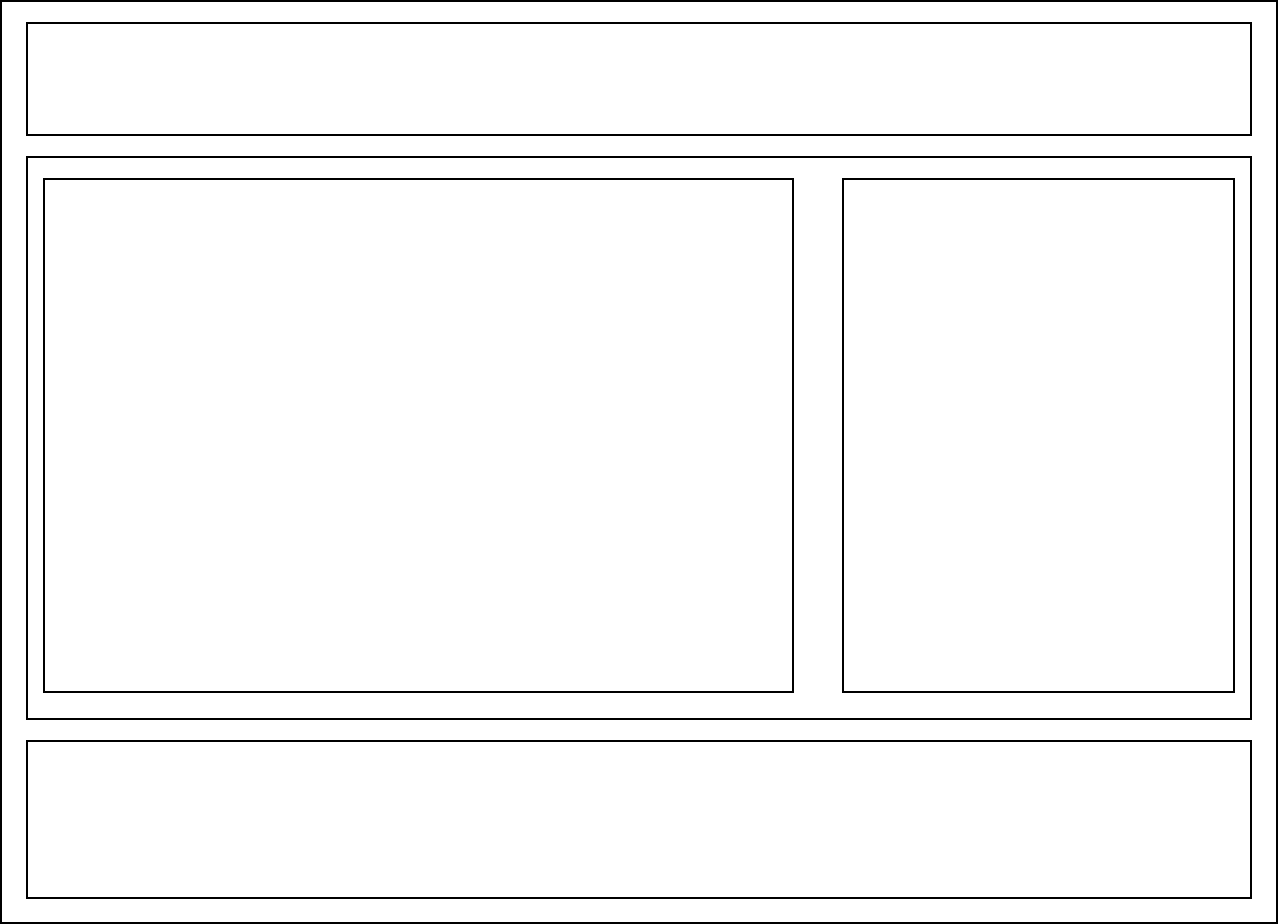
<file: home-work-module-5/dz_5_4/index.html>
<!DOCTYPE html>
<html>
<head>
	<meta charset="UTF-8">
	<link rel="stylesheet" href="css/reset.css">
	<link rel="stylesheet" href="css/style.css">
	<title>Homework 5-4</title>
</head>
<body>
<div class="fullwrap">
	<div class="header"></div>
	<div class="wrap">
			<div class="main clearfix"></div>
			<div class="sidebar"></div>
	</div>
	<div class="footer"></div>
</div>
	
</body>
</html>
</file>
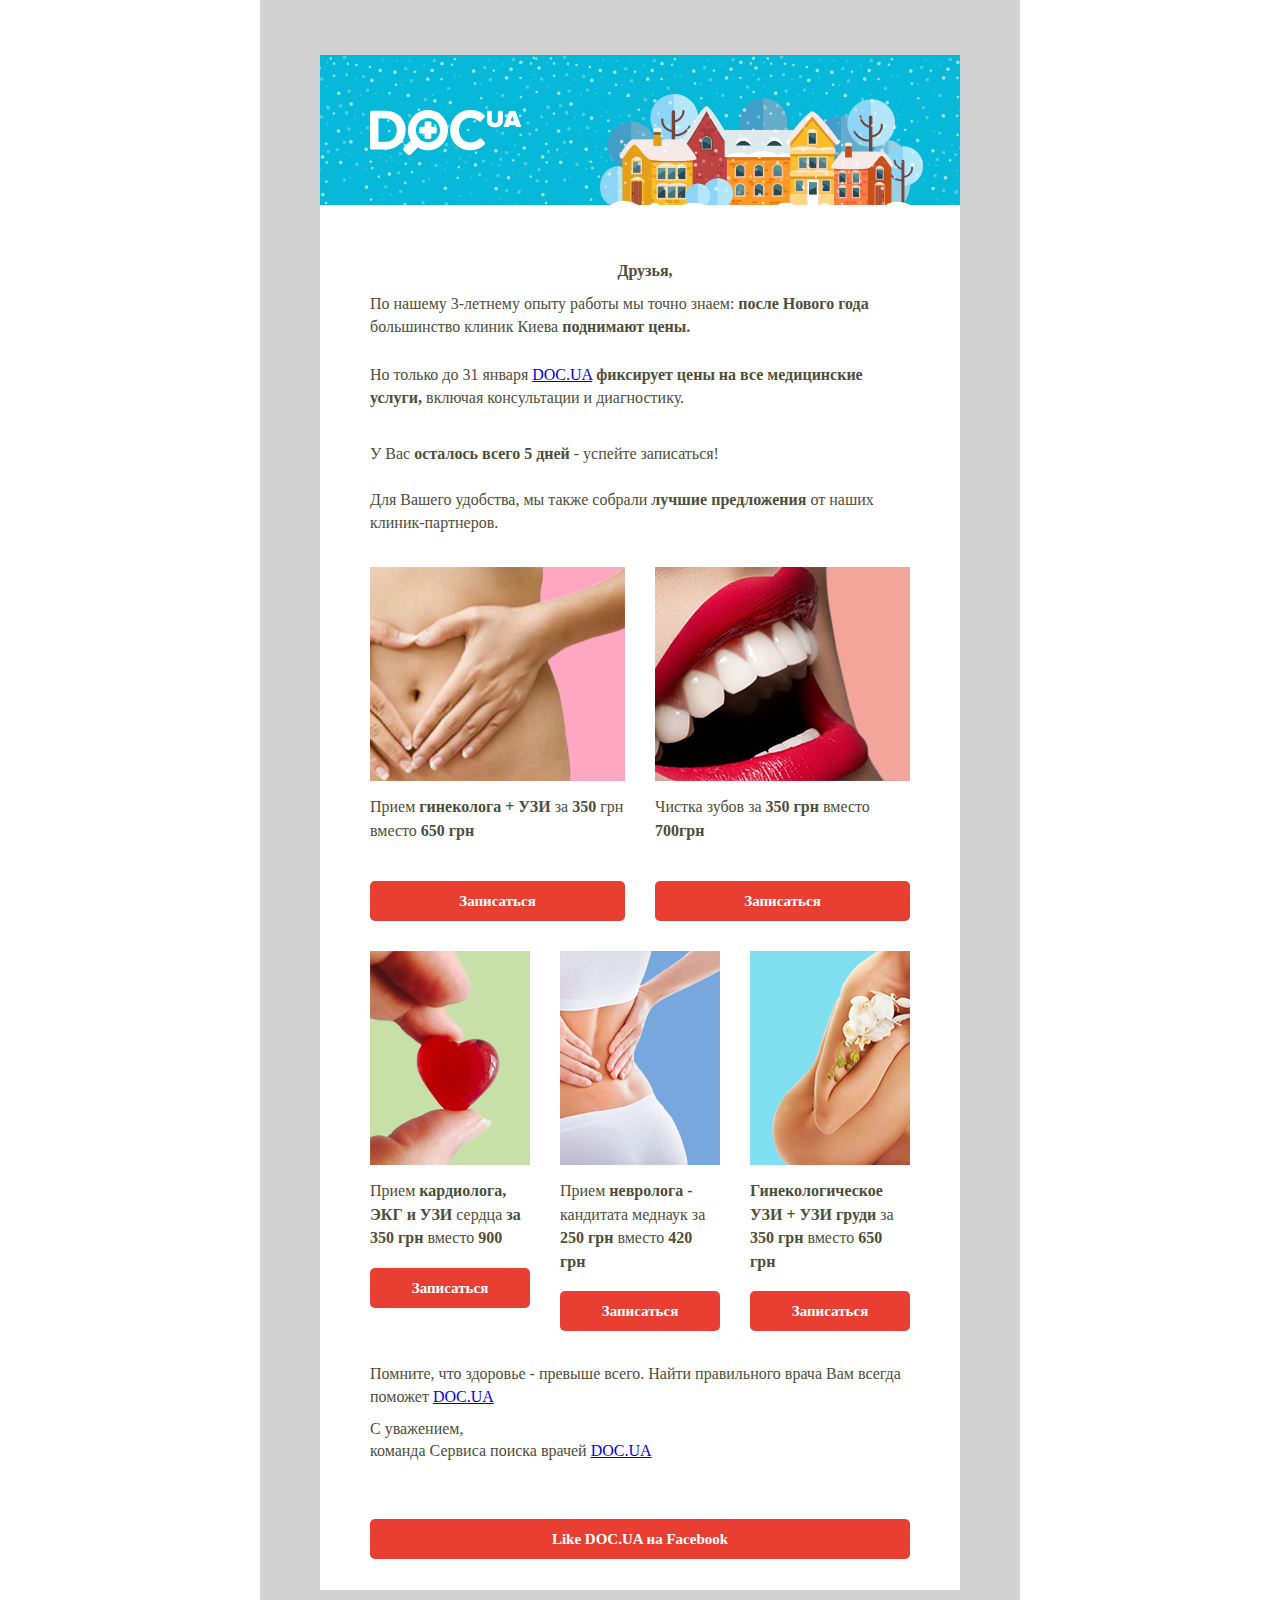
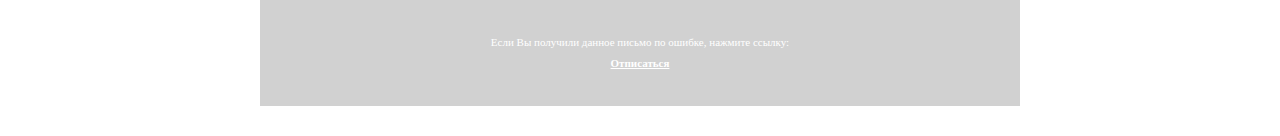
<file: home-work-module-5/dz_5_5/index.html>
<!DOCTYPE html>
<html>
<head>
	<link rel="stylesheet" href="css/reset.css">
	<link rel="stylesheet" href="css/style.css">
	<meta charset="UTF-8">
	<title>Homework 5_5</title>
</head>
<body>
	<div class="container">
		<div class="fullwrap">
			<div class="header">
				<img src="assets/header_bg.gif" alt="">
			</div>
			<div class="wrap">
				<div class="info">
					<p class="center"><span class="bold">Друзья,</span></p>

					<p>По нашему 3-летнему опыту работы мы точно знаем: <span class="bold">после Нового года</span> большинство клиник Киева <span class="bold">поднимают цены.</span></p>

					<p>Но только до 31 января <a href="http://www.doc.ua">DOC.UA</a> <span class="bold">фиксирует цены на все медицинские услуги,</span> включая консультации и диагностику.</p>

					<p>У Вас <span class="bold">осталось всего 5 дней</span> - успейте записаться!</p>

					<p>Для Вашего удобства, мы также собрали <span class="bold">лучшие предложения</span> от наших клиник-партнеров.</p>
				</div>
				<div class="main"></div>
					<div class="box-1">
						<div class="advert-1">
							<img src="assets/i1.png" alt="">
							<p>
								Прием <span class="bold">гинеколога + УЗИ</span> за <span class="bold">350</span> грн вместо <span class="bold">650 грн</span>
							</p>
							<div class="button-1 button"><a href="#">Записаться</a></div>
						</div>
						<div class="advert-1">
							<img src="assets/i2.png" alt="">
							<p>
								Чистка зубов за <span class="bold">350 грн</span> вместо <span class="bold">700грн</span>
							</p>
							<div class="button-1 button"><a href="#">Записаться</a></div>
						</div>
					</div>
					<div class="box-2">
						<div class="advert-2">
							<img src="assets/i3.png" alt="">
							<p>
								Прием<span class="bold"> кардиолога, ЭКГ и УЗИ</span> сердца <span class="bold">за 350 грн</span> вместо<span class="bold"> 900</span>
							</p>
							<div class="button-2 button"><a href="#">Записаться</a></div>
						</div>
						<div class="advert-2">
							<img src="assets/i4.png" alt="">
							<p>
								Прием <span class="bold">невролога -</span> кандитата меднаук за <span class="bold"> 250 грн</span> вместо<span class="bold"> 420 грн</span>
							</p>
							<div class="button-2 button"><a href="#">Записаться</a></div>
						</div>
						<div class="advert-2">
							<img src="assets/i5.png" alt="">
							<p>
								<span class="bold">Гинекологическое УЗИ + УЗИ груди</span> за <span class="bold"> 350 грн</span> вместо<span class="bold"> 650 грн</span>
							</p>
							<div class="button-2 button"><a href="#">Записаться</a></div>
						</div>
					</div>
					<div class="note">
						<div class="note-text">
							<p>Помните, что здоровье - превыше всего. Найти правильного врача Вам всегда поможет <a href="http://www.doc.ua">DOC.UA</a></p>
						
							<p>С уважением, <br>
							команда Сервиса поиска врачей <a href="http://www.doc.ua">DOC.UA</a></p>
						</div>
						<div class="button-3 button"><a href="#">Like DOC.UA на Facebook</a></div>
					</div>
				</div>
			<div class="footer">
				<p>Если Вы получили данное письмо по ошибке, нажмите ссылку:<br> 
				<a href="#">Отписаться</a></p>
			</div>
		</div>
	</div>
</body>
</html>
</file>
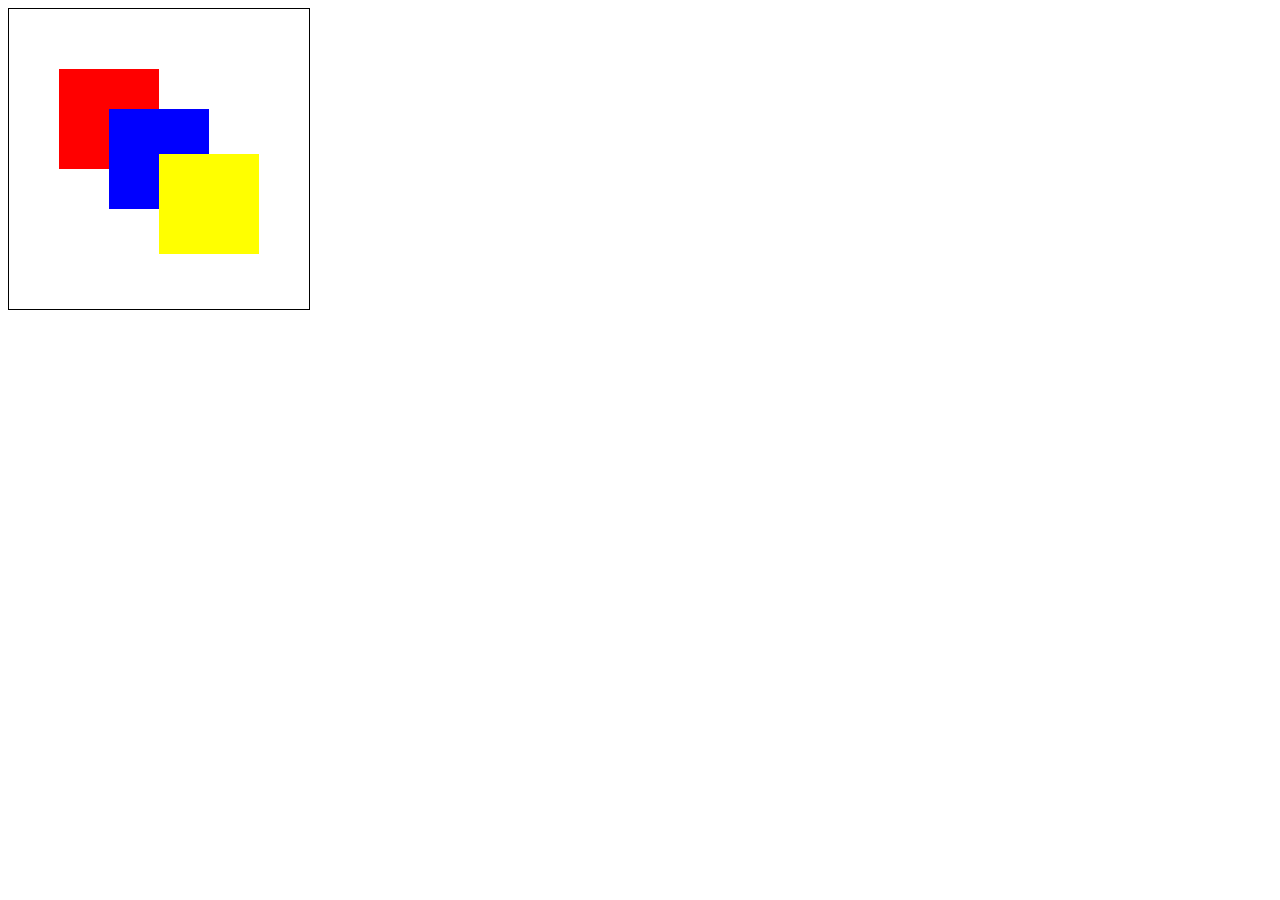
<file: home-work-module-5/dz_5_7/index.html>
<!DOCTYPE html>
<html lang="en">
<head>
	<link rel="stylesheet" href="css/style.css">
	<meta charset="UTF-8">
	<title>Homework 5-7</title>
</head>
<body>
	<div class="main-block">
  <div class="blue"></div>
  <div class="red"></div>
  <div class="yellow"></div>
</div>
</body>
</html>
</file>
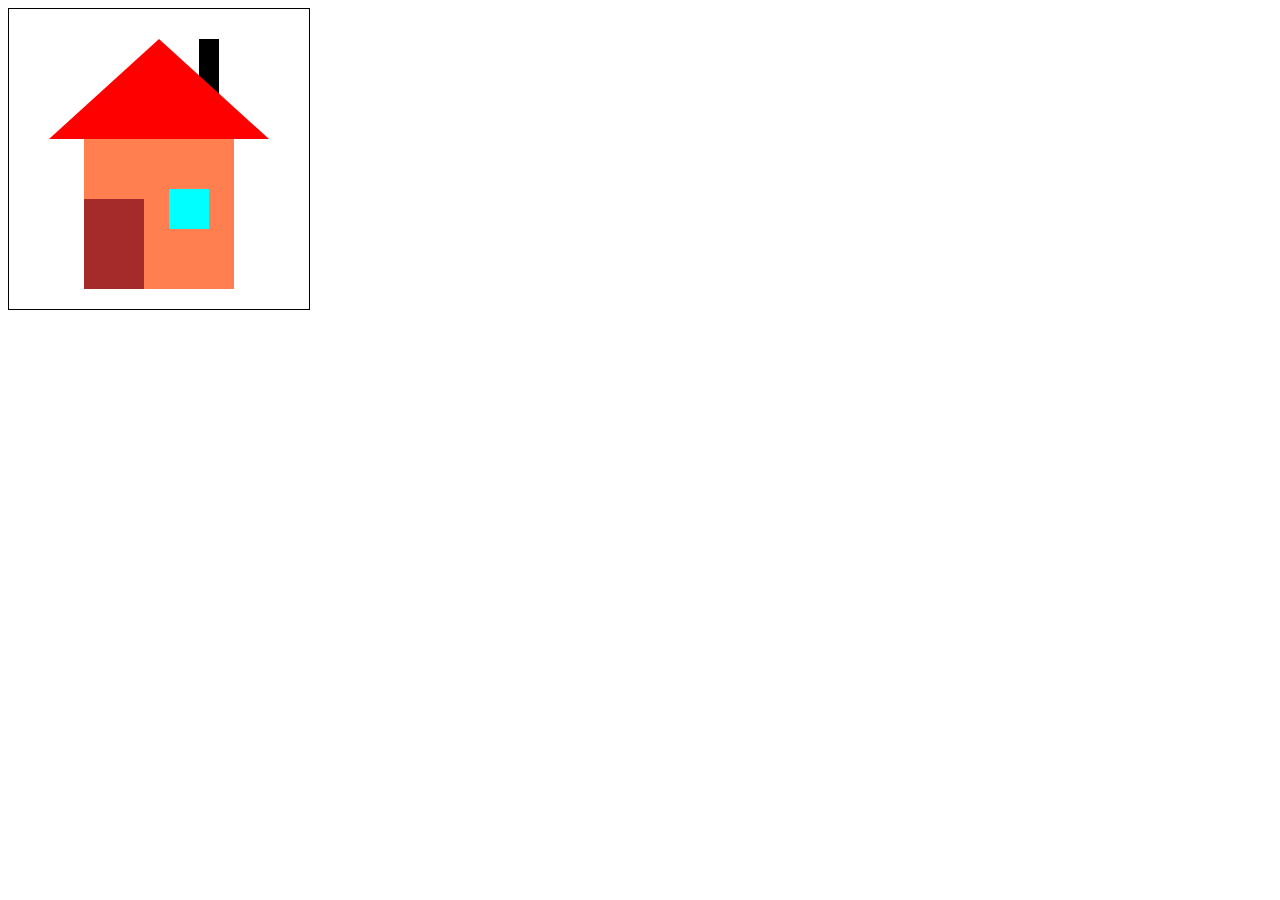
<file: home-work-module-5/dz_5_8/index.html>
<!DOCTYPE html>
<html>
<head>
<link rel="stylesheet" href="css/style.css">
	<meta charset="UTF-8">
	<title>Homework 5-8</title>
</head>
<body>
	<div class="main-block">
  <div class="door"></div>
  <div class="window"></div>
  <div class="house"></div>
  <div class="chimney"></div>
  <div class="roof"></div>
  
</div>
</body>
</html>
</file>
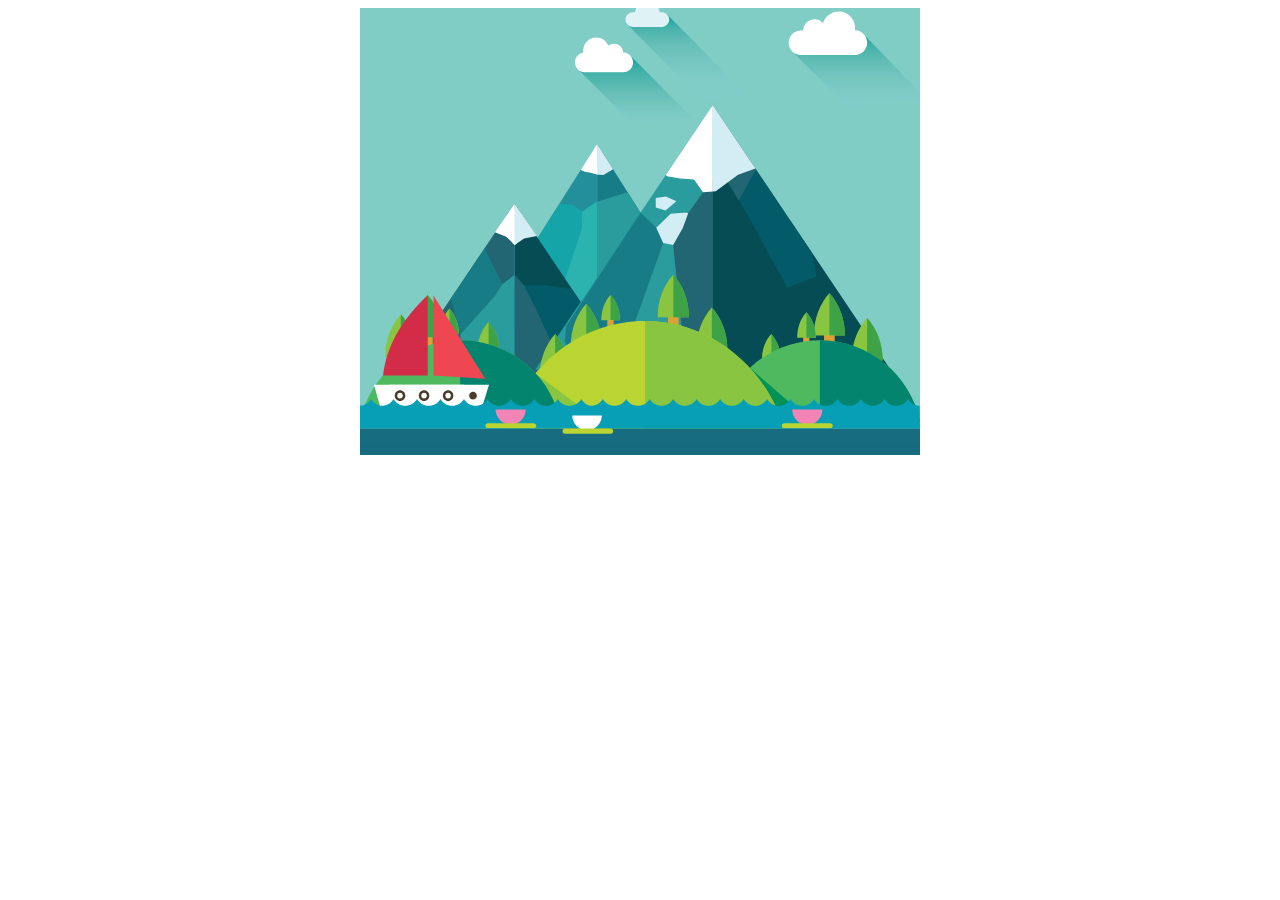
<file: home-work-module-5/dz_5_9/index.html>
<!DOCTYPE html>
<html>
<head>
	<link rel="stylesheet" href="css/style.css">
	<meta charset="UTF-8">
	<title>Homework 5-9</title>
</head>
<body>
	<div class="wraper">
		<img class="world image" src="assets/world.svg" alt="">
		<img class="water image" src="assets/water.svg" alt="">
		<img class="ship image" src="assets/wooden-ship.svg" alt="">
		<img class="clouds image" src="assets/clouds.svg" alt="">
	</div>
</body>
</html>
</file>
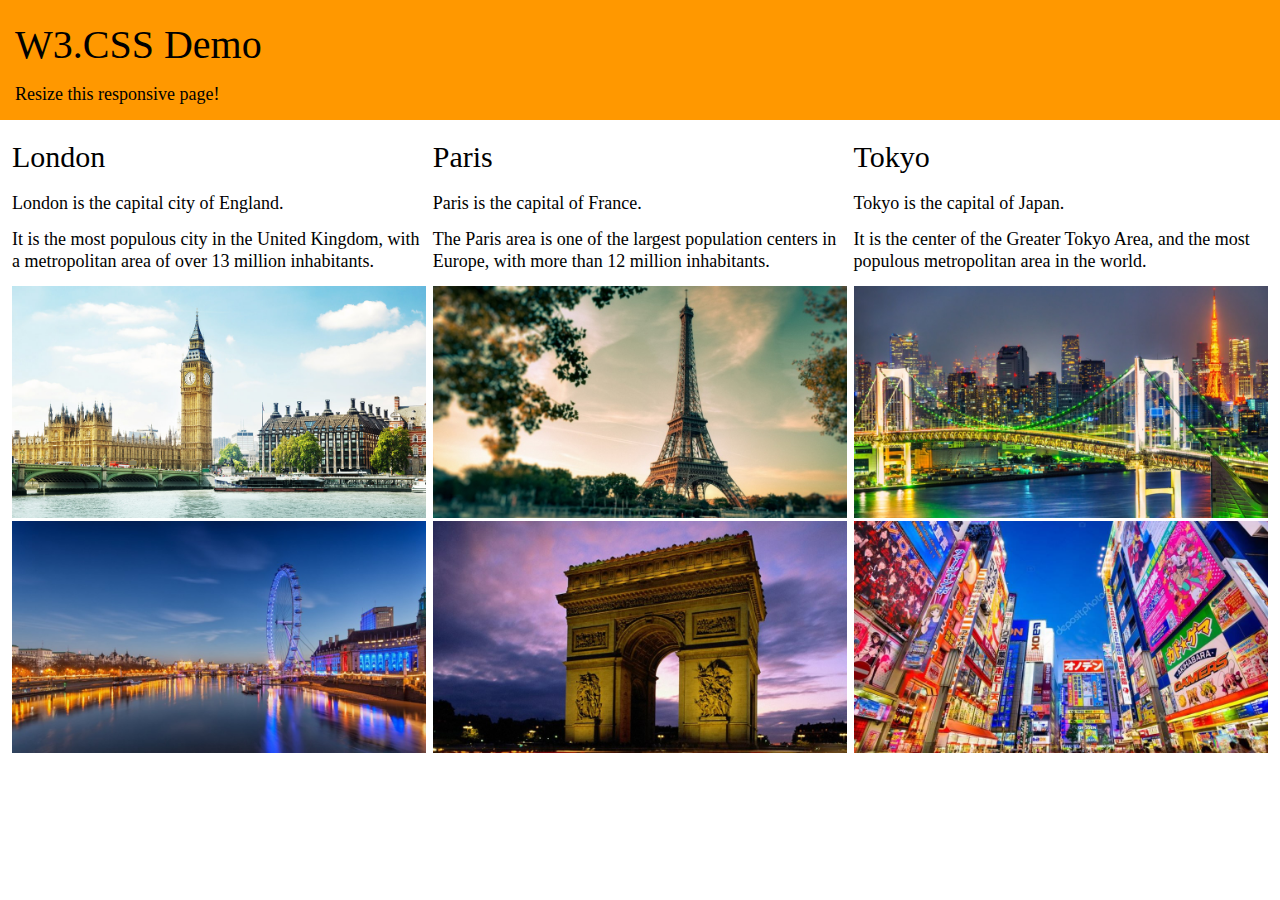
<file: home-work-module-8/demo/index.html>
<!DOCTYPE html>
<html>
<head>
	<link rel="stylesheet" href="css/reset.css">
	<link rel="stylesheet" href="css/style.css">
	<meta charset="UTF-8">
	<meta name="viewport" content="width=device-width">
	<title>Home work 8 DEMO</title>
</head>
<body>
	<div class="wrapper">
		<div class="header">
			<h1 class="head-title">W3.CSS Demo</h1>
			<p class="text">Resize this responsive page!</p>
		</div>
		<div class="main">
			<div class="city london">
				<h2>London</h2>
				<p>London is the capital city of England.</p>

				<p>It is the most populous city in the United Kingdom, with a metropolitan area of over 13 million inhabitants.
				</p>
				<img src="image/london-1.jpg" alt="">
				<img src="image/london-2.jpg" alt="">
			</div>
			<div class="city paris">
				<h2>Paris</h2>
				<p>Paris is the capital of France.</p>

				<p>The Paris area is one of the largest population centers in Europe, with more than 12 million inhabitants.
				</p>
				<img src="image/paris-1.jpg" alt="">
				<img src="image/paris-2.jpg" alt="">
			</div>
			<div class="city tokyo">
				<h2>Tokyo</h2>
				<p>Tokyo is the capital of Japan.</p>
				
				<p>It is the center of the Greater Tokyo Area, and the most populous metropolitan area in the world.
				</p>
				<img src="image/tokyo-1.jpg" alt="">
				<img src="image/tokyo-2.jpg" alt="">
			</div>
		</div>
	</div>
</body>
</html>
</file>
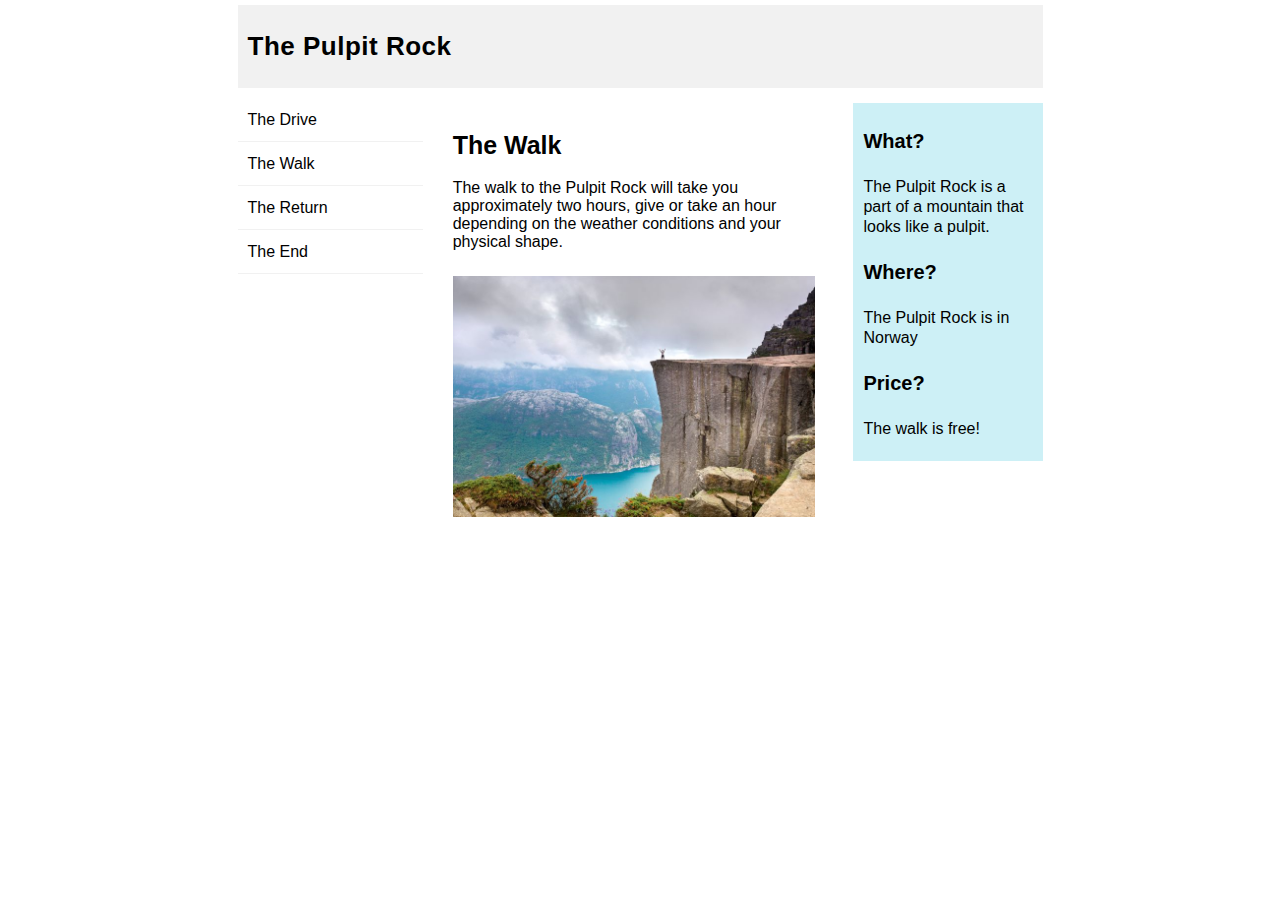
<file: home-work-module-8/mountin/index.html>
<!DOCTYPE html>
<html>
<head>
	<link rel="stylesheet" href="css/reset.css">
	<link rel="stylesheet" href="css/style.css">
	<meta charset="UTF-8">
	<meta name="viewport" content="width=device-width">
	<title>Home work 8 MOUNTIN</title>
</head>
<body>
	<div class="pagewrap">
		<div class="header">
			<h2>The Pulpit Rock</h2>
		</div>
		<div class="main">
			<div class="menu">
				<ul>
					<li><a href="#">The Drive</a></li>
					<li><a href="#">The Walk</a></li>
					<li><a href="#">The Return</a></li>
					<li><a href="#">The End</a></li>
				</ul>
			</div>
			<div class="content">
				<h3>The Walk</h3>
				<p>The walk to the Pulpit Rock will take you approximately two hours, give or take an hour depending on the weather conditions and your physical shape.</p>
				<img src="image/pulpil-rock.jpg" alt="">
			</div>
			<div class="sidebar">
				<div>
					<h3>What?</h3>
					<p>The Pulpit Rock is a part of a mountain that looks like a pulpit.</p>
				</div>
				<div>
					<h3>Where?</h3>
					<p>The Pulpit Rock is in Norway</p>
				</div>
				<div>
					<h3>Price?</h3>
					<p>The walk is free!</p>
				</div>
			</div>
		</div>
	</div>
</body>
</html>
</file>
<file: home-work-module-5/dz_5_4/css/style.css>
.fullwrap {
	border: 2px solid black;
	height:900px;
	padding: 10px;
	width: 98%;
}

.header {
	border: 2px solid black;
	height: 10%;
	margin: 10px auto 20px;
	padding: 10px 15px;
	width: 95%;
}

.wrap {
	border: 2px solid black;
	height: 60%;
	margin: 10px auto;
	padding: 10px 15px;
	width: 95%;
}

.main {
	border: 2px solid black;
	height: 91%;
	margin: 10px auto;
	padding: 10px;
	width: 61%;
	float:left;
}

.sidebar {
	border: 2px solid black;
	height: 91%;
	margin: 10px auto;
	padding: 10px;
	width: 31%;
	float: right;
}

.clearfix:after {
	content: '';
	clear: both;
	display: block;
}

.footer {
	border: 2px solid black;
	height: 15%;
	margin: 20px auto 20px;
	padding: 10px 15px;
	width: 95%;
}
</file>
<file: home-work-module-5/dz_5_5/css/style.css>
.container {
	background: #D1D1D1;
	font-family: Tahoma;
	width: 670px;
	padding: 55px 45px 0 45px;
	margin: 0 auto;
}
.header {
	width:640px;
	margin: 0 auto -3px;
}

.header img{
	width: 640px;
	height: 150px;
}

.wrap {
	background: #FFFFFF;
	font-size: 16px;
	color: #4D4E3B;
	margin: 0 auto;
	width: 640px;
}

.info {
	padding: 55px 50px 13px 50px;
}

.info p {
	line-height: 1.4;
	padding-right: 10px;
}

.bold {
	font-weight: bold;
}

.info p:nth-child(1) {
	text-align: center;
	text-indent: 20px;
	margin-bottom: 11px;
}
.info p:nth-child(2) {
	margin-bottom: 26px;
}
.info p:nth-child(3) {
	margin-bottom: 34px;
}
.info p:nth-child(4) {
	margin-bottom: 24px;
}

.main {
	padding: 0px 50px 20px 50px;
}

.box-1 {
	display:flex;
	flex-direction: row;
	justify-content: space-between;
	padding: 0 50px 20px 50px;
}

.box-1 img {
	height:214px;
	width:255px;
}

.advert-1 p{
	margin-top: 11px;
	line-height: 1.47;
}

.button-1 {
	background: #E93F33;
	border-radius: 5px;
	color: white;
	font-size: 15px;
	font-weight:bold;
	line-height: 40px;
	margin-top: 39px;
	text-align: center;
	height: 40px;
	width: 255px;
}

.button a {
	display:block;
	text-decoration: none;
	color: #fff;
}

.box-2 {
	display:flex;
	flex-direction: row;
	justify-content: space-between;
	padding: 10px 50px 20px 50px;
}

.box-2 img {
	height:214px;
	width:160px;
}

.advert-2 p{
	margin-top: 11px;
	line-height: 1.47;
	padding-right: 5px;
	width:155px;
}

.button-2 {
	background: #E93F33;
	border-radius: 5px;
	color: white;
	font-size: 15px;
	font-weight:bold;
	line-height: 40px;
	margin-top: 18px;
	text-align: center;
	height: 40px;
	width: 160px;
}

.note {
	padding: 12px 50px 31px 50px;
}

.note-text {
	line-height: 1.4;
}

.button-3 {
	background: #E93F33;
	border-radius: 5px;
	color: white;
	font-size: 15px;
	font-weight: bold;
	line-height: 40px;
	margin-top: 56px;
	text-align: center;
	height: 40px;
	width: 540px;
}

.note-text p:first-child {
	padding-bottom: 10px;
}
.footer {
	margin: 30px auto;
	
}

.footer p{
	font-size: 11px;
	padding: 12px 50px 32px 50px;
	text-align: center;
	color: #fff;
	line-height: 1.9;
}

.footer a {
	color:#fff;
	font-weight: bold;
}
</file>
<file: home-work-module-5/dz_5_7/css/style.css>
.main-block {
  background-image: url(http://tutorial.promo.net.ua/images/js/setka3.png);
  background-position: top left;
  width: 300px;
  height: 300px;
  border: 1px solid black;
  position: relative;
}
.blue, .red, .yellow {
  width: 100px;
  height: 100px;
  position: absolute;
}
.blue {
  background: blue;
  top: 100px;
  left:100px;
  z-index:100;
}
.red {
  background: red;
  top:60px;
  left:50px
}
.yellow {
  background:yellow;
  top:145px;
  left:150px;
  z-index:200;
}
</file>
<file: home-work-module-5/dz_5_8/css/style.css>
.main-block {
  background-image: url(http://tutorial.promo.net.ua/images/js/setka3.png);
  background-position: top left;
  width: 300px;
  height: 300px;
  border: 1px solid black;
  position:relative;
}
.house {
  width: 150px;
  height: 150px;
  background: coral;
  position:absolute;
  bottom:20px;
  left:75px;
}
.roof {
    width: 0;
    height: 0;
    border-left: 110px solid transparent;
    border-right: 110px solid transparent;
    border-bottom: 100px solid red;
    position:absolute;
    top:30px;
    left: 40px;
}
.chimney {
  width: 20px;
  height: 60px;
  background: black;
  position:absolute;
  left:190px;
  top:30px;
}
.door {
   width: 60px;
  height: 90px;
  background: brown;
  position: absolute;
  left:75px;
  bottom:20px;
  z-index:999;
}
.window {
   width: 40px;
  height: 40px;
  background: cyan;
  position:absolute;
  top:180px;
  left:160px;
  z-index:999;
}
</file>
<file: home-work-module-5/dz_5_9/css/style.css>
.wraper {
	background: #80cdc6;
	position: relative;
	margin:0 auto;
	padding:0;
	overflow: hidden;
	width: 560px;
	height: 437px;
	border-bottom: 10px solid #166b7e;
}
.image {
	position:absolute;
}

.world {
	bottom: 10px;
	z-index: 300;
}

.water {
	bottom:-1px;
	width: 560px;
	z-index:900;
}

.ship {
	bottom:30px;
	left:14px;
	width:115px;
	height:125px;
	z-index: 400;
}

.clouds {
	width: 350px;
	right:-5px;
	top:-7px;
	z-index: 0;
}
</file>
<file: home-work-module-8/demo/css/style.css>
.wrapper img {
	max-width: 100%;
	height: auto;
} 

.header {
	background: #FF9800;
	height:90px;
	padding: 15px;
}

.head-title {
	font-size: 40px;
	padding-top: 10px;
	padding-bottom: 20px;
}

.text {
	font-size: 18px;
}

.main {
	display: flex;
	justify-content: space-between;
	padding: 12px;
}

.city {
	width: 33%;
	font-size: 18px;
}


.city h2 {
	font-size: 30px;
	padding-bottom: 20px;
	padding-top: 10px;
}

.city p {
	margin-bottom: 14px;
	line-height: 22px;
}

@media screen and (max-width: 960px) {

	.wrapper img {
	max-width: 100%;
	height: auto;
	display: block;
	margin-bottom: 5px;
} 

	.header {
	background: #FF9800;
	height:90px;
	padding: 15px;
	}


	.city {
	width: 100%;
	font-size: 15px;
	}

	.main {
		display: flex;
		flex-direction: column;
	}
}
</file>
<file: home-work-module-8/mountin/css/style.css>
.pagewrap {
	padding: 5px;
	font-family: Tahoma, Arial;
	width: 805px;
	margin:0 auto;
}

.header {
	background: #F1F1F1;
	font-size:26px;
	padding: 10px;
	height:63px;
	line-height: 63px;
	font-weight: bold;
	letter-spacing: 0.5px;
}

.main {
	width: 100%;
}

.menu {
	float: left;
	width: 23%;
	padding-right: 30px;
	padding-top: 10px;
}

.menu li {
	padding: 14px 10px 13px 10px;
	border-bottom: 1px solid #F1F1F1;
}

.menu li a {
	text-decoration: none;
	display:block;
	color: #000;
}

.content {
	float: left;
	width:45%;
	
	padding-right: 20px;
	padding-top: 15px;
}

.content h3 {
	font-size: 25px;
	padding: 30px 5px 21px 0;
	font-weight: bold;
}

.content p {
	line-height:18px;
}

.content img {
	max-width: 100%;
	height: auto;
	padding-top: 25px;
}

.sidebar {
	background: #CDF0F6;
	padding: 10px 10px 15px 10px;
	
	margin-top: 15px;
	float:right;
	width:21%;
}

.sidebar h3 {
	font-size: 20px;
	padding: 18px 5px 26px 0px;
	font-weight: bold;
}

.sidebar p {
	padding-bottom: 7px;
	line-height:20px;
}

@media screen and (max-width: 960px) {

.pagewrap {
	width: 100%;
}

.menu {
	float:none;
	width: 100%;
}

.content {
	float: none;
	width:100%;
}


.sidebar {
	float:none;
	width:95%;
}
</file>
